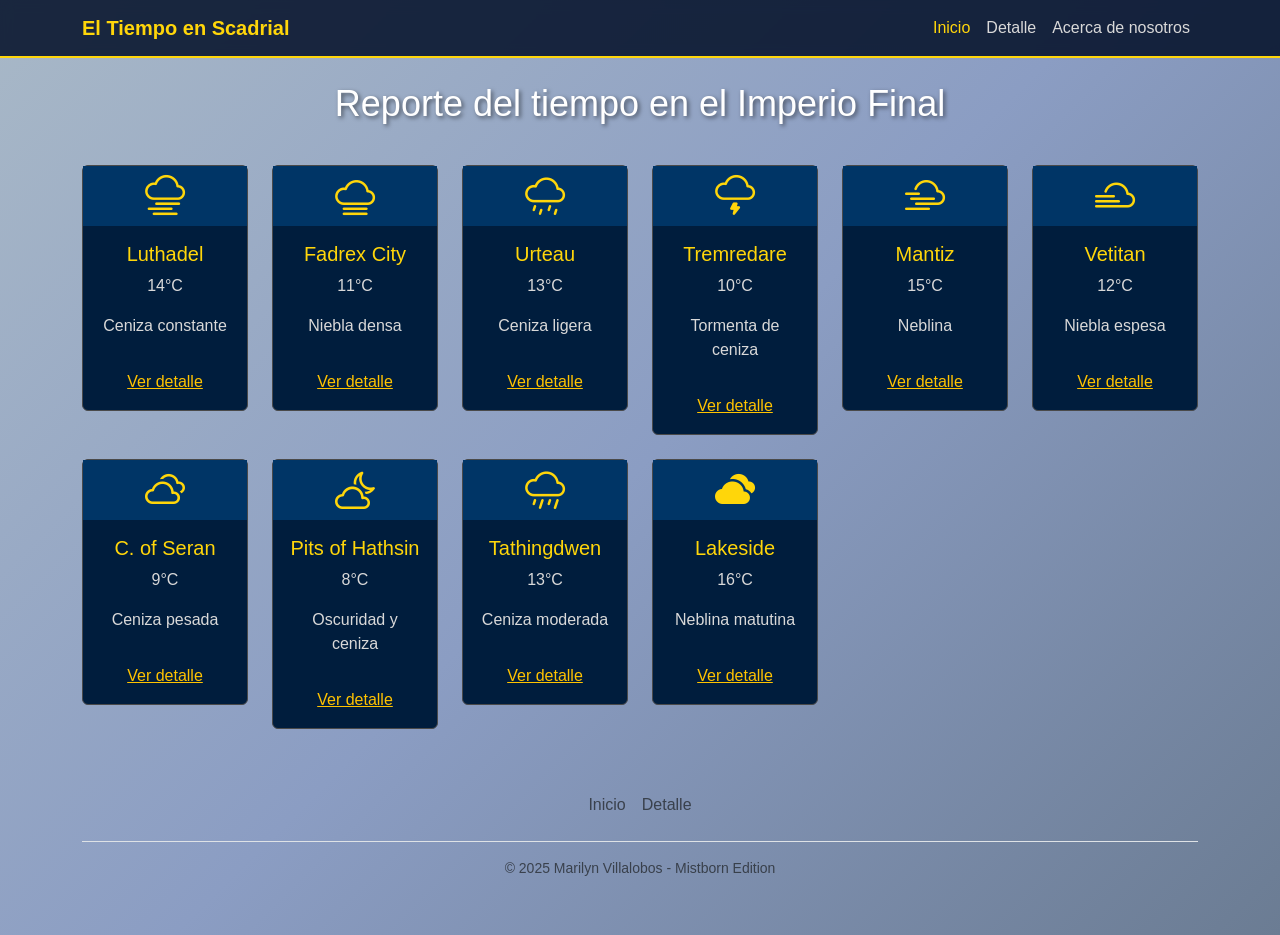
<file: index.html>
<!doctype html>
<html lang="es">
  <head>
    <meta charset="UTF-8" />
    <meta name="viewport" content="width=device-width, initial-scale=1.0" />
    <title>El Tiempo en Scadrial</title>

    <!-- Bootstrap CSS -->
    <link
      href="https://cdn.jsdelivr.net/npm/bootstrap@5.3.8/dist/css/bootstrap.min.css"
      rel="stylesheet"
      integrity="sha384-sRIl4kxILFvY47J16cr9ZwB07vP4J8+LH7qKQnuqkuIAvNWLzeN8tE5YBujZqJLB"
      crossorigin="anonymous"
    />

    <!-- Bootstrap Icons -->
    <link
      rel="stylesheet"
      href="https://cdn.jsdelivr.net/npm/bootstrap-icons@1.13.1/font/bootstrap-icons.min.css"
    />

    <!-- Bootstrap JS -->
    <script
      defer
      src="https://cdn.jsdelivr.net/npm/bootstrap@5.3.8/dist/js/bootstrap.bundle.min.js"
      integrity="sha384-FKyoEForCGlyvwx9Hj09JcYn3nv7wiPVlz7YYwJrWVcXK/BmnVDxM+D2scQbITxI"
      crossorigin="anonymous"
    ></script>

    <!-- Mi CSS -->
    <link rel="stylesheet" href="./assets/css/main.css" />
    <!-- Mi JS -->
    <script defer src="./assets/js/script.js"></script>
  </head>

  <body>
    <!-- Navbar -->
    <nav class="navbar navbar-expand-lg bg-body-tertiary">
      <div class="container">
        <a class="navbar-brand" href="./index.html">El Tiempo en Scadrial</a>
        <button
          class="navbar-toggler"
          type="button"
          data-bs-toggle="collapse"
          data-bs-target="#navbarNav"
          aria-controls="navbarNav"
          aria-expanded="false"
          aria-label="Toggle navigation">
          <span class="navbar-toggler-icon"></span>
        </button>
        <div class="collapse navbar-collapse" id="navbarNav">
          <ul class="navbar-nav ms-auto">
            <li class="nav-item">
              <a class="nav-link active" aria-current="page" href="./index.html">Inicio</a>
            </li>
            <li class="nav-item">
              <a class="nav-link" href="./detalle.html">Detalle</a>
            </li>
            <li class="nav-item">
              <a class="nav-link active" aria-current="page" href="./acerca.html">Acerca de nosotros</a>
            </li>
          </ul>
        </div>
      </div>
    </nav>

    <!-- Contenido principal -->
    <main class="container my-4">
      <!-- Encabezado main -->
      <header class="my-4">
        <h1 class="text-center">Reporte del tiempo en el Imperio Final</h1>
      </header>

      <!-- Sección con grilla de localidades -->
      <section class="grilla-ciudades">
        <div class="row row-cols-1 row-cols-md-4 row-cols-lg-6 g-4">
          <!-- Tarjeta 1 -->
          <div class="col">
            <article class="card weather-card text-center">
              <i class="bi bi-cloud-haze card__icon"></i>
              <div class="card-body">
                <h5 class="card-title">Luthadel</h5>
                <p class="card-text">14°C</p>
                <p class="card-text">Ceniza constante</p>
              </div>
              <div class="card-body">
                <a class="card-link">Ver detalle</a>
              </div>
            </article>
          </div>

          <!-- Tarjeta 2 -->
          <div class="col">
            <article class="card weather-card text-center">
              <i class="bi bi-cloud-fog card__icon"></i>
              <div class="card-body">
                <h5 class="card-title">Fadrex City</h5>
                <p class="card-text">11°C</p>
                <p class="card-text">Niebla densa</p>
              </div>
              <div class="card-body">
                <a class="card-link">Ver detalle</a>
              </div>
            </article>
          </div>

          <!-- Tarjeta 3 -->
          <div class="col">
            <article class="card weather-card text-center">
              <i class="bi bi-cloud-drizzle card__icon"></i>
              <div class="card-body">
                <h5 class="card-title">Urteau</h5>
                <p class="card-text">13°C</p>
                <p class="card-text">Ceniza ligera</p>
              </div>
              <div class="card-body">
                <a class="card-link">Ver detalle</a>
              </div>
            </article>
          </div>

          <!-- Tarjeta 4 -->
          <div class="col">
            <article class="card weather-card text-center">
              <i class="bi bi-cloud-lightning card__icon"></i>
              <div class="card-body">
                <h5 class="card-title">Tremredare</h5>
                <p class="card-text">10°C</p>
                <p class="card-text">Tormenta de ceniza</p>
              </div>
              <div class="card-body">
                <a class="card-link">Ver detalle</a>
              </div>
            </article>
          </div>

          <!-- Tarjeta 5 -->
          <div class="col">
            <article class="card weather-card text-center">
              <i class="bi bi-cloud-haze2 card__icon"></i>
              <div class="card-body">
                <h5 class="card-title">Mantiz</h5>
                <p class="card-text">15°C</p>
                <p class="card-text">Neblina</p>
              </div>
              <div class="card-body">
                <a class="card-link">Ver detalle</a>
              </div>
            </article>
          </div>

          <!-- Tarjeta 6 -->
          <div class="col">
            <article class="card weather-card text-center">
              <i class="bi bi-cloud-fog2 card__icon"></i>
              <div class="card-body">
                <h5 class="card-title">Vetitan</h5>
                <p class="card-text">12°C</p>
                <p class="card-text">Niebla espesa</p>
              </div>
              <div class="card-body">
                <a class="card-link">Ver detalle</a>
              </div>
            </article>
          </div>
          <!-- Tarjeta 7 -->
          <div class="col">
            <article class="card weather-card text-center">
              <i class="bi bi-clouds card__icon"></i>
              <div class="card-body">
                <h5 class="card-title">C. of Seran</h5>
                <p class="card-text">9°C</p>
                <p class="card-text">Ceniza pesada</p>
              </div>
              <div class="card-body">
                <a class="card-link">Ver detalle</a>
              </div>
            </article>
          </div>
          <!-- Tarjeta 8 -->
          <div class="col">
            <article class="card weather-card text-center">
              <i class="bi bi-cloud-moon card__icon"></i>
              <div class="card-body">
                <h5 class="card-title">Pits of Hathsin</h5>
                <p class="card-text">8°C</p>
                <p class="card-text">Oscuridad y ceniza</p>
              </div>
              <div class="card-body">
                <a class="card-link">Ver detalle</a>
              </div>
            </article>
          </div>

          <!-- Tarjeta 9 -->
          <div class="col">
            <article class="card weather-card text-center">
              <i class="bi bi-cloud-rain card__icon"></i>
              <div class="card-body">
                <h5 class="card-title">Tathingdwen</h5>
                <p class="card-text">13°C</p>
                <p class="card-text">Ceniza moderada</p>
              </div>
              <div class="card-body">
                <a class="card-link">Ver detalle</a>
              </div>
            </article>
          </div>

          <!-- Tarjeta 10 -->
          <div class="col">
            <article class="card weather-card text-center">
              <i class="bi bi-clouds-fill card__icon"></i>
              <div class="card-body">
                <h5 class="card-title">Lakeside</h5>
                <p class="card-text">16°C</p>
                <p class="card-text">Neblina matutina</p>
              </div>
              <div class="card-body">
                <a class="card-link">Ver detalle</a>
              </div>
            </article>
          </div>
        </div>
      </section>
    </main>

    <!-- Footer -->
    <footer class="container py-3 my-4">
      <nav>
        <ul class="nav justify-content-center border-bottom pb-3 mb-3">
          <li class="nav-item">
            <a href="./index.html" class="nav-link px-2 text-body-secondary"
              >Inicio</a
            >
          </li>
          <li class="nav-item">
            <a href="./detalle.html" class="nav-link px-2 text-body-secondary"
              >Detalle</a>
          </li>
        </ul>
      </nav>
      <p class="text-center text-body-secondary">
        © 2025 Marilyn Villalobos - Mistborn Edition
      </p>
    </footer>
  </body>
</html>
</file>
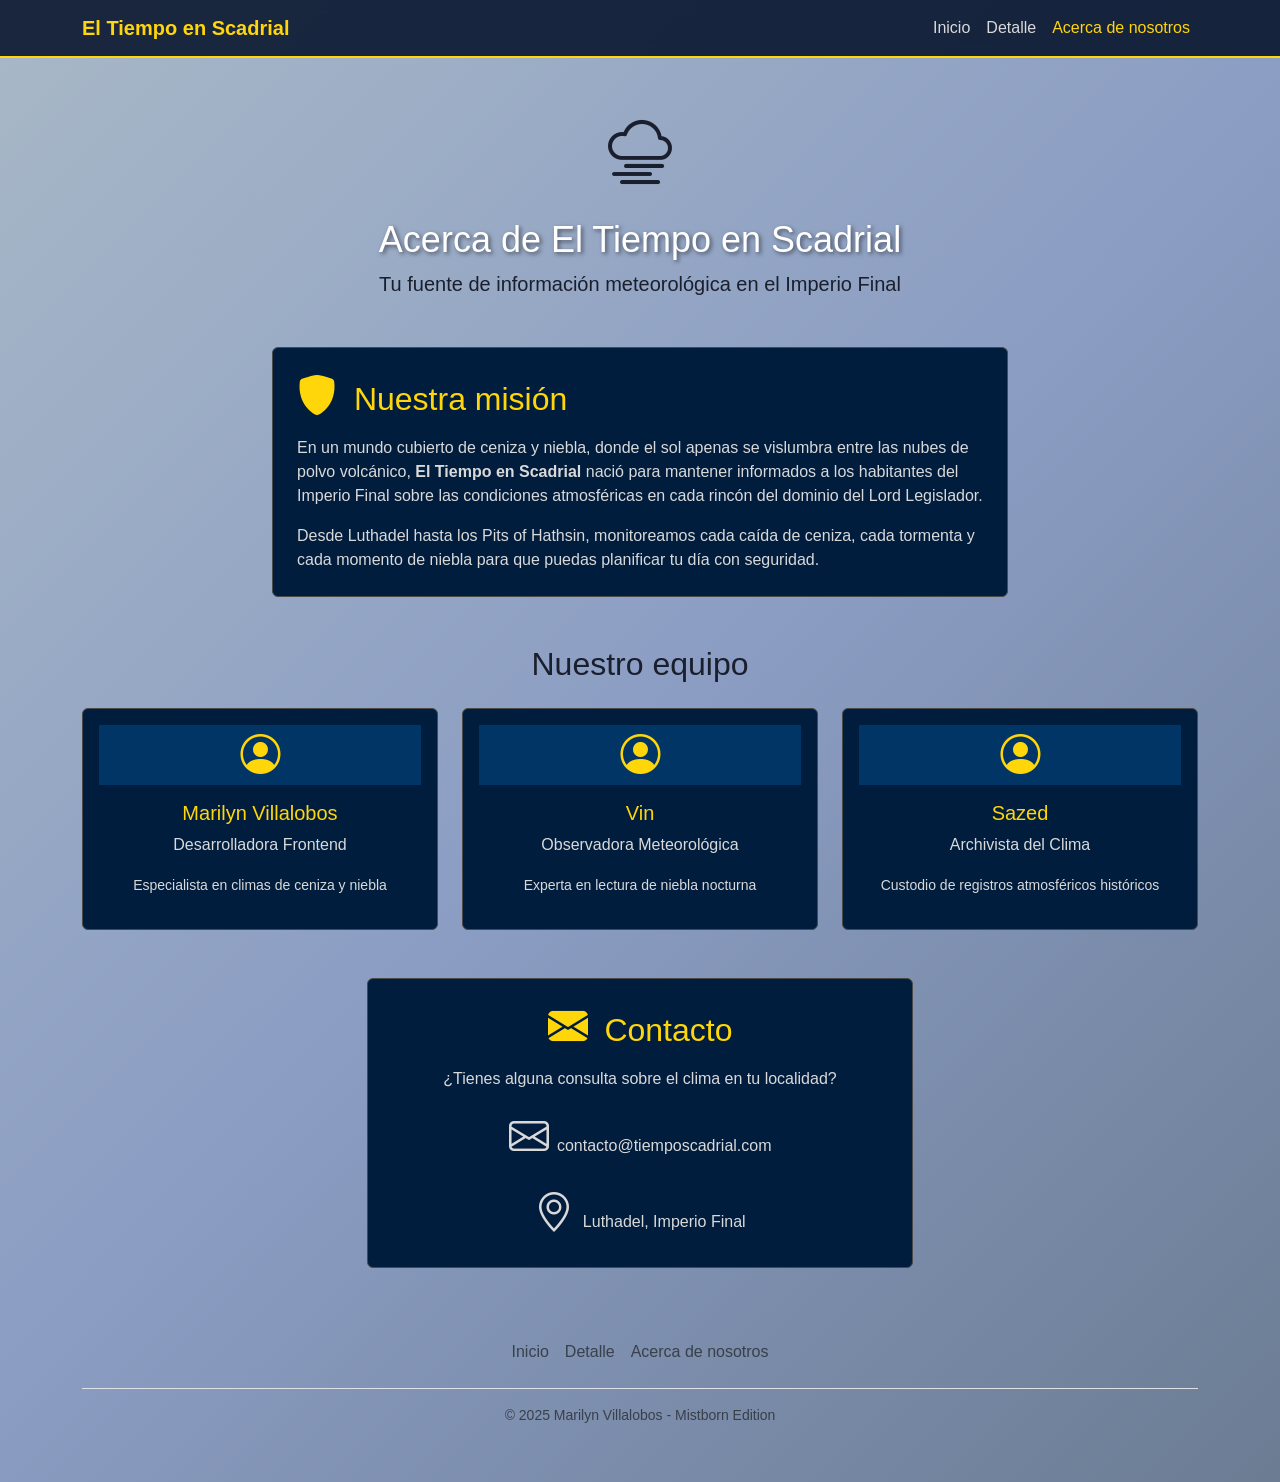
<file: acerca.html>
<!DOCTYPE html>
<html lang="es">

<head>
  <meta charset="UTF-8" />
  <meta name="viewport" content="width=device-width, initial-scale=1.0" />
  <title>Acerca de nosotros - El Tiempo en Scadrial</title>

  <!-- Bootstrap CSS -->
  <link href="https://cdn.jsdelivr.net/npm/bootstrap@5.3.8/dist/css/bootstrap.min.css" rel="stylesheet" integrity="sha384-sRIl4kxILFvY47J16cr9ZwB07vP4J8+LH7qKQnuqkuIAvNWLzeN8tE5YBujZqJLB" crossorigin="anonymous" />

  <!-- Bootstrap Icons -->
  <link rel="stylesheet" href="https://cdn.jsdelivr.net/npm/bootstrap-icons@1.13.1/font/bootstrap-icons.min.css" />

  <!-- Bootstrap JS -->
  <script defer src="https://cdn.jsdelivr.net/npm/bootstrap@5.3.8/dist/js/bootstrap.bundle.min.js" integrity="sha384-FKyoEForCGlyvwx9Hj09JcYn3nv7wiPVlz7YYwJrWVcXK/BmnVDxM+D2scQbITxI" crossorigin="anonymous"></script>

  <!-- Mi CSS -->
  <link rel="stylesheet" href="./assets/css/main.css" />

  <!-- Mi JS -->
  <script defer src="./assets/js/script.js"></script>
</head>

<body>
  <!-- Navegación principal -->
  <nav class="navbar navbar-expand-lg">
    <div class="container">
      <a class="navbar-brand" href="./index.html">El Tiempo en Scadrial</a>
      <button class="navbar-toggler" type="button" data-bs-toggle="collapse" data-bs-target="#navbarNav"
        aria-controls="navbarNav" aria-expanded="false" aria-label="Toggle navigation">
        <span class="navbar-toggler-icon"></span>
      </button>
      <div class="collapse navbar-collapse" id="navbarNav">
        <ul class="navbar-nav ms-auto">
          <li class="nav-item">
            <a class="nav-link" href="./index.html">Inicio</a>
          </li>
          <li class="nav-item">
            <a class="nav-link" href="./detalle.html">Detalle</a>
          </li>
          <li class="nav-item">
            <a class="nav-link active" aria-current="page" href="./acerca.html">Acerca de nosotros</a>
          </li>
        </ul>
      </div>
    </div>
  </nav>

  <!-- Contenido principal -->
  <main class="container my-4">

    <!-- Encabezado -->
    <header class="text-center my-5">
      <i class="bi bi-cloud-haze" style="font-size: 64px;"></i>
      <h1 class="mt-3">Acerca de El Tiempo en Scadrial</h1>
      <p class="lead">Tu fuente de información meteorológica en el Imperio Final</p>
    </header>

    <!-- Sección misión -->
    <section class="row justify-content-center mb-5">
      <div class="col-lg-8">
        <article class="card p-4">
          <h2 class="card-title mb-3">
            <i class="bi bi-shield-fill me-2"></i> Nuestra misión
          </h2>
          <p class="card-text">
            En un mundo cubierto de ceniza y niebla, donde el sol apenas se vislumbra entre las nubes de polvo volcánico,
            <strong>El Tiempo en Scadrial</strong> nació para mantener informados a los habitantes del Imperio Final
            sobre las condiciones atmosféricas en cada rincón del dominio del Lord Legislador.
          </p>
          <p class="card-text">
            Desde Luthadel hasta los Pits of Hathsin, monitoreamos cada caída de ceniza, cada tormenta y cada
            momento de niebla para que puedas planificar tu día con seguridad.
          </p>
        </article>
      </div>
    </section>

    <!-- Sección equipo -->
    <section class="mb-5">
      <h2 class="text-center mb-4">Nuestro equipo</h2>
      <div class="row row-cols-1 row-cols-md-3 g-4 justify-content-center">

        <div class="col">
          <article class="card text-center p-3">
            <i class="bi bi-person-circle card__icon"></i>
            <div class="card-body">
              <h5 class="card-title">Marilyn Villalobos</h5>
              <p class="card-text">Desarrolladora Frontend</p>
              <p class="card-text"><small>Especialista en climas de ceniza y niebla</small></p>
            </div>
          </article>
        </div>

        <div class="col">
          <article class="card text-center p-3">
            <i class="bi bi-person-circle card__icon"></i>
            <div class="card-body">
              <h5 class="card-title">Vin</h5>
              <p class="card-text">Observadora Meteorológica</p>
              <p class="card-text"><small>Experta en lectura de niebla nocturna</small></p>
            </div>
          </article>
        </div>

        <div class="col">
          <article class="card text-center p-3">
            <i class="bi bi-person-circle card__icon"></i>
            <div class="card-body">
              <h5 class="card-title">Sazed</h5>
              <p class="card-text">Archivista del Clima</p>
              <p class="card-text"><small>Custodio de registros atmosféricos históricos</small></p>
            </div>
          </article>
        </div>

      </div>
    </section>

    <!-- Sección contacto -->
    <section class="row justify-content-center mb-5">
      <div class="col-lg-6">
        <article class="card p-4 text-center">
          <h2 class="card-title mb-3">
            <i class="bi bi-envelope-fill me-2"></i> Contacto
          </h2>
          <p class="card-text">¿Tienes alguna consulta sobre el clima en tu localidad?</p>
          <p class="card-text">
            <i class="bi bi-envelope me-1"></i> contacto@tiemposcadrial.com
          </p>
          <p class="card-text">
            <i class="bi bi-geo-alt me-1"></i> Luthadel, Imperio Final
          </p>
        </article>
      </div>
    </section>

  </main>

  <!-- Footer -->
  <footer class="container py-3 my-4">
    <nav>
      <ul class="nav justify-content-center border-bottom pb-3 mb-3">
        <li class="nav-item">
          <a href="./index.html" class="nav-link px-2 text-body-secondary">Inicio</a>
        </li>
        <li class="nav-item">
          <a href="./detalle.html" class="nav-link px-2 text-body-secondary">Detalle</a>
        </li>
        <li class="nav-item">
          <a href="./acerca.html" class="nav-link px-2 text-body-secondary">Acerca de nosotros</a>
        </li>
      </ul>
    </nav>
    <p class="text-center text-body-secondary">© 2025 Marilyn Villalobos - Mistborn Edition</p>
  </footer>

</body>

</html>
</file>
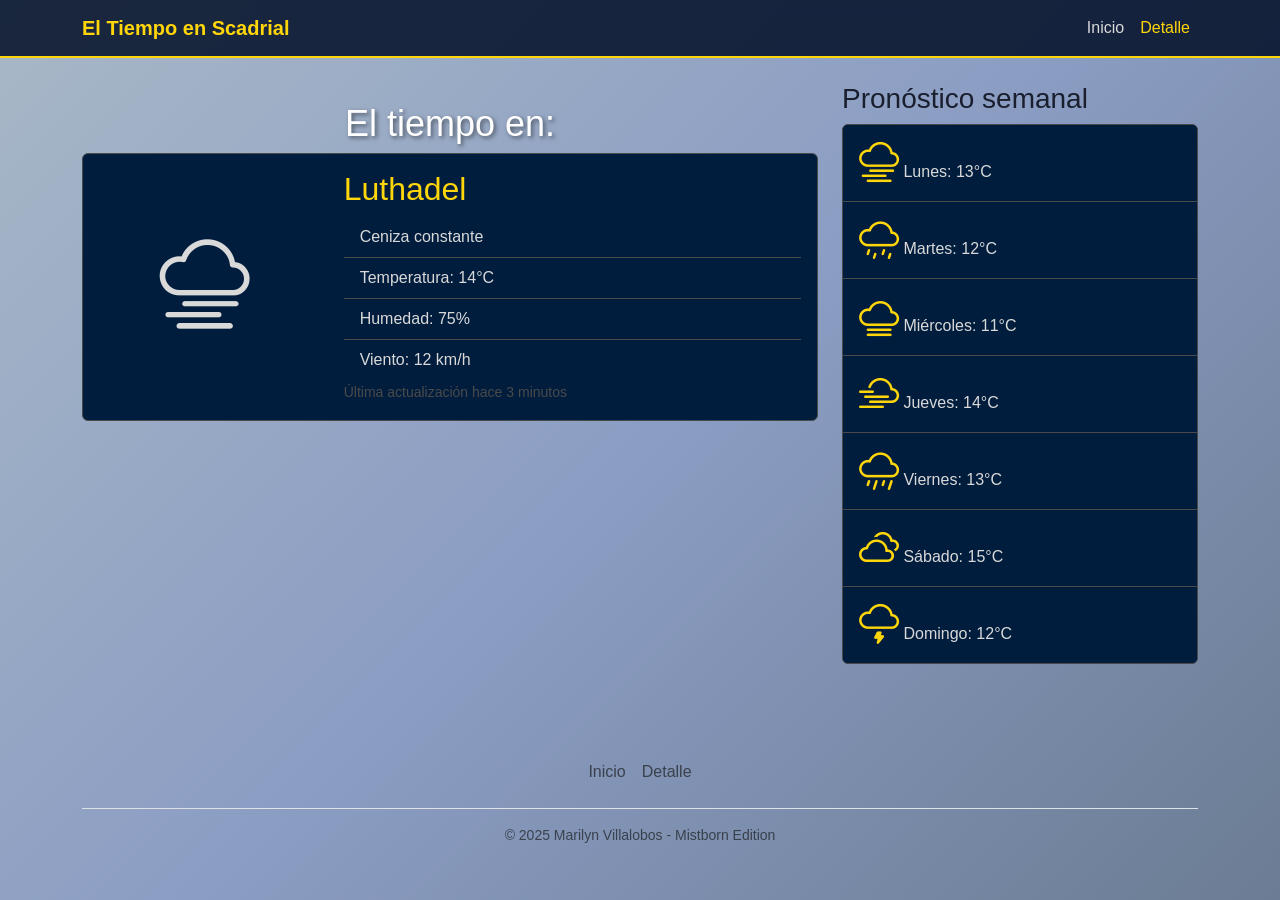
<file: detalle.html>
<!DOCTYPE html>
<html lang="es">

<head>
  <meta charset="UTF-8" />
  <meta name="viewport" content="width=device-width, initial-scale=1.0" />
  <title>Detalle de la localidad - El Tiempo en Scadrial</title>

  <!-- Bootstrap CSS -->
  <link href="https://cdn.jsdelivr.net/npm/bootstrap@5.3.8/dist/css/bootstrap.min.css" rel="stylesheet"
    integrity="sha384-sRIl4kxILFvY47J16cr9ZwB07vP4J8+LH7qKQnuqkuIAvNWLzeN8tE5YBujZqJLB" crossorigin="anonymous" />

  <!-- Bootstrap Icons -->
  <link rel="stylesheet" href="https://cdn.jsdelivr.net/npm/bootstrap-icons@1.13.1/font/bootstrap-icons.min.css" />

  <!-- Bootstrap JS -->
  <script defer src="https://cdn.jsdelivr.net/npm/bootstrap@5.3.8/dist/js/bootstrap.bundle.min.js"
    integrity="sha384-FKyoEForCGlyvwx9Hj09JcYn3nv7wiPVlz7YYwJrWVcXK/BmnVDxM+D2scQbITxI"
    crossorigin="anonymous"></script>

  <!-- Mi CSS -->
  <link rel="stylesheet" href="./assets/css/main.css" />

  <!-- Mi JS -->
  <script defer src="./assets/js/script.js"></script>
</head>

<body>
  <!-- Navegación principal -->
  <nav class="navbar navbar-expand-lg bg-body-tertiary">
    <div class="container">
      <a class="navbar-brand" href="./index.html">El Tiempo en Scadrial</a>
      <button class="navbar-toggler" type="button" data-bs-toggle="collapse" data-bs-target="#navbarNav"
        aria-controls="navbarNav" aria-expanded="false" aria-label="Toggle navigation">
        <span class="navbar-toggler-icon"></span>
      </button>
      <div class="collapse navbar-collapse" id="navbarNav">
        <ul class="navbar-nav ms-auto">
          <li class="nav-item">
            <a class="nav-link" href="./index.html">Inicio</a>
          </li>
          <li class="nav-item">
            <a class="nav-link active" aria-current="page" href="./detalle.html">Detalle</a>
          </li>
        </ul>
      </div>
    </div>
  </nav>

  <!-- Contenido principal -->
  <main class="container my-4">
    <!-- Sección de detalle de la ciudad -->
    <section class="row">
      <!-- Artículo con información detallada -->
      <article class="col col-lg-8">
        <header>
          <h1>El tiempo en:</h1>
        </header>

        <!-- Card horizontal con datos actuales -->
        <div class="card mb-3">
          <div class="row g-0">
            <div class="col-lg-4 d-flex justify-content-center align-items-center">
              <i class="bi bi-cloud-haze" style="font-size: 90px"></i>
            </div>
            <div class="col-lg-8">
              <div class="card-body">
                <h2 class="card-title">Luthadel</h2>
                <ul class="list-group list-group-flush">
                  <li class="list-group-item">Ceniza constante</li>
                  <li class="list-group-item">Temperatura: 14°C</li>
                  <li class="list-group-item">Humedad: 75%</li>
                  <li class="list-group-item">Viento: 12 km/h</li>
                </ul>
                <p class="card-text">
                  <small class="text-body-secondary">Última actualización hace 3 minutos</small>
                </p>
              </div>
            </div>
          </div>
        </div>
      </article>

      <!-- Aside con pronóstico semanal -->
      <aside class="col col-lg-4">
        <header>
          <h3>Pronóstico semanal</h3>
        </header>

        <!-- Card con lista de pronóstico -->
        <div class="card">
          <ul class="list-group list-group-flush">
            <li class="list-group-item">
              <i class="bi bi-cloud-haze"></i> Lunes: 13°C
            </li>
            <li class="list-group-item">
              <i class="bi bi-cloud-drizzle"></i> Martes: 12°C
            </li>
            <li class="list-group-item">
              <i class="bi bi-cloud-fog"></i> Miércoles: 11°C
            </li>
            <li class="list-group-item">
              <i class="bi bi-cloud-haze2"></i> Jueves: 14°C
            </li>
            <li class="list-group-item">
              <i class="bi bi-cloud-rain"></i> Viernes: 13°C
            </li>
            <li class="list-group-item">
              <i class="bi bi-clouds"></i> Sábado: 15°C
            </li>
            <li class="list-group-item">
              <i class="bi bi-cloud-lightning"></i> Domingo: 12°C
            </li>
          </ul>
        </div>
      </aside>
    </section>
  </main>

  <!-- Footer -->
  <footer class="container py-3 my-4">
    <nav>
      <ul class="nav justify-content-center border-bottom pb-3 mb-3">
        <li class="nav-item">
          <a href="./index.html" class="nav-link px-2 text-body-secondary">Inicio</a>
        </li>
        <li class="nav-item">
          <a href="./detalle.html" class="nav-link px-2 text-body-secondary">Detalle</a>
        </li>
      </ul>
    </nav>
    <p class="text-center text-body-secondary">© 2025 Marilyn Villalobos - Mistborn Edition</p>
  </footer>
</body>

</html>
</file>
<file: assets/css/main.css>
i {
  font-style: normal;
}

body {
  background: linear-gradient(135deg, #a8b8c7 0%, #8b9dc3 50%, #6b7c93 100%);
  min-height: 100vh;
  color: #1a1f2e;
  font-family: "Arial", sans-serif;
  margin: 0;
  padding: 0;
}

h1 {
  font-size: 36px;
  color: #ffffff;
  text-align: center;
  margin-top: 20px;
  text-shadow: 2px 2px 4px rgba(0, 0, 0, 0.5);
}

i {
  font-size: 40px;
}

footer {
  width: 100%;
  max-width: 960px;
  margin: 0 auto;
}
footer nav ul {
  display: flex;
  justify-content: center;
  align-items: center;
  flex-wrap: wrap;
  border-bottom: 1px solid #4a4a4a;
  padding-bottom: 1rem;
  margin-bottom: 1rem;
}
footer .nav-link {
  color: #d9d9d9;
}
footer .nav-link:hover {
  color: #ffd60a;
}
footer p {
  color: #4a4a4a;
  font-size: 0.875rem;
  text-align: center;
  margin-top: 1rem;
}

.grilla-ciudades {
  padding: 1rem 0;
}

main.container {
  min-height: 70vh;
}

.card__icon {
  font-size: 40px;
  color: #ffd60a;
  background-color: #003566;
}

.weather-card {
  background-color: #001d3d;
  border: 1px solid #4a4a4a;
  color: #d9d9d9;
  cursor: pointer;
  transition: transform 0.2s ease, box-shadow 0.2s ease;
}
.weather-card:hover {
  transform: translateY(-4px);
  box-shadow: 0 6px 16px rgba(255, 214, 10, 0.2);
}
.weather-card .card-title {
  color: #ffd60a;
  font-size: 1.25rem;
}
.weather-card .card-text {
  color: #d9d9d9;
}
.weather-card .card-link {
  color: #ffc300;
}
.weather-card .card-link:hover {
  color: #ffd60a;
}

.navbar {
  background-color: rgba(0, 13, 38, 0.85) !important;
  backdrop-filter: blur(6px);
  border-bottom: 2px solid #ffd60a;
}
.navbar .navbar-brand {
  color: #ffd60a;
  font-weight: bold;
}
.navbar .navbar-brand:hover {
  color: #ffc300;
}
.navbar .nav-link {
  color: #d9d9d9;
}
.navbar .nav-link:hover, .navbar .nav-link.active {
  color: #ffd60a;
}

.card {
  background-color: #001d3d;
  border: 1px solid #4a4a4a;
  color: #d9d9d9;
}
.card .card-title {
  color: #ffd60a;
}
.card .list-group-item {
  background-color: #001d3d;
  color: #d9d9d9;
  border-color: #4a4a4a;
}
.card .list-group-item i {
  color: #ffd60a;
}
.card .text-body-secondary {
  color: #4a4a4a !important;
}

/*# sourceMappingURL=main.css.map */
</file>
